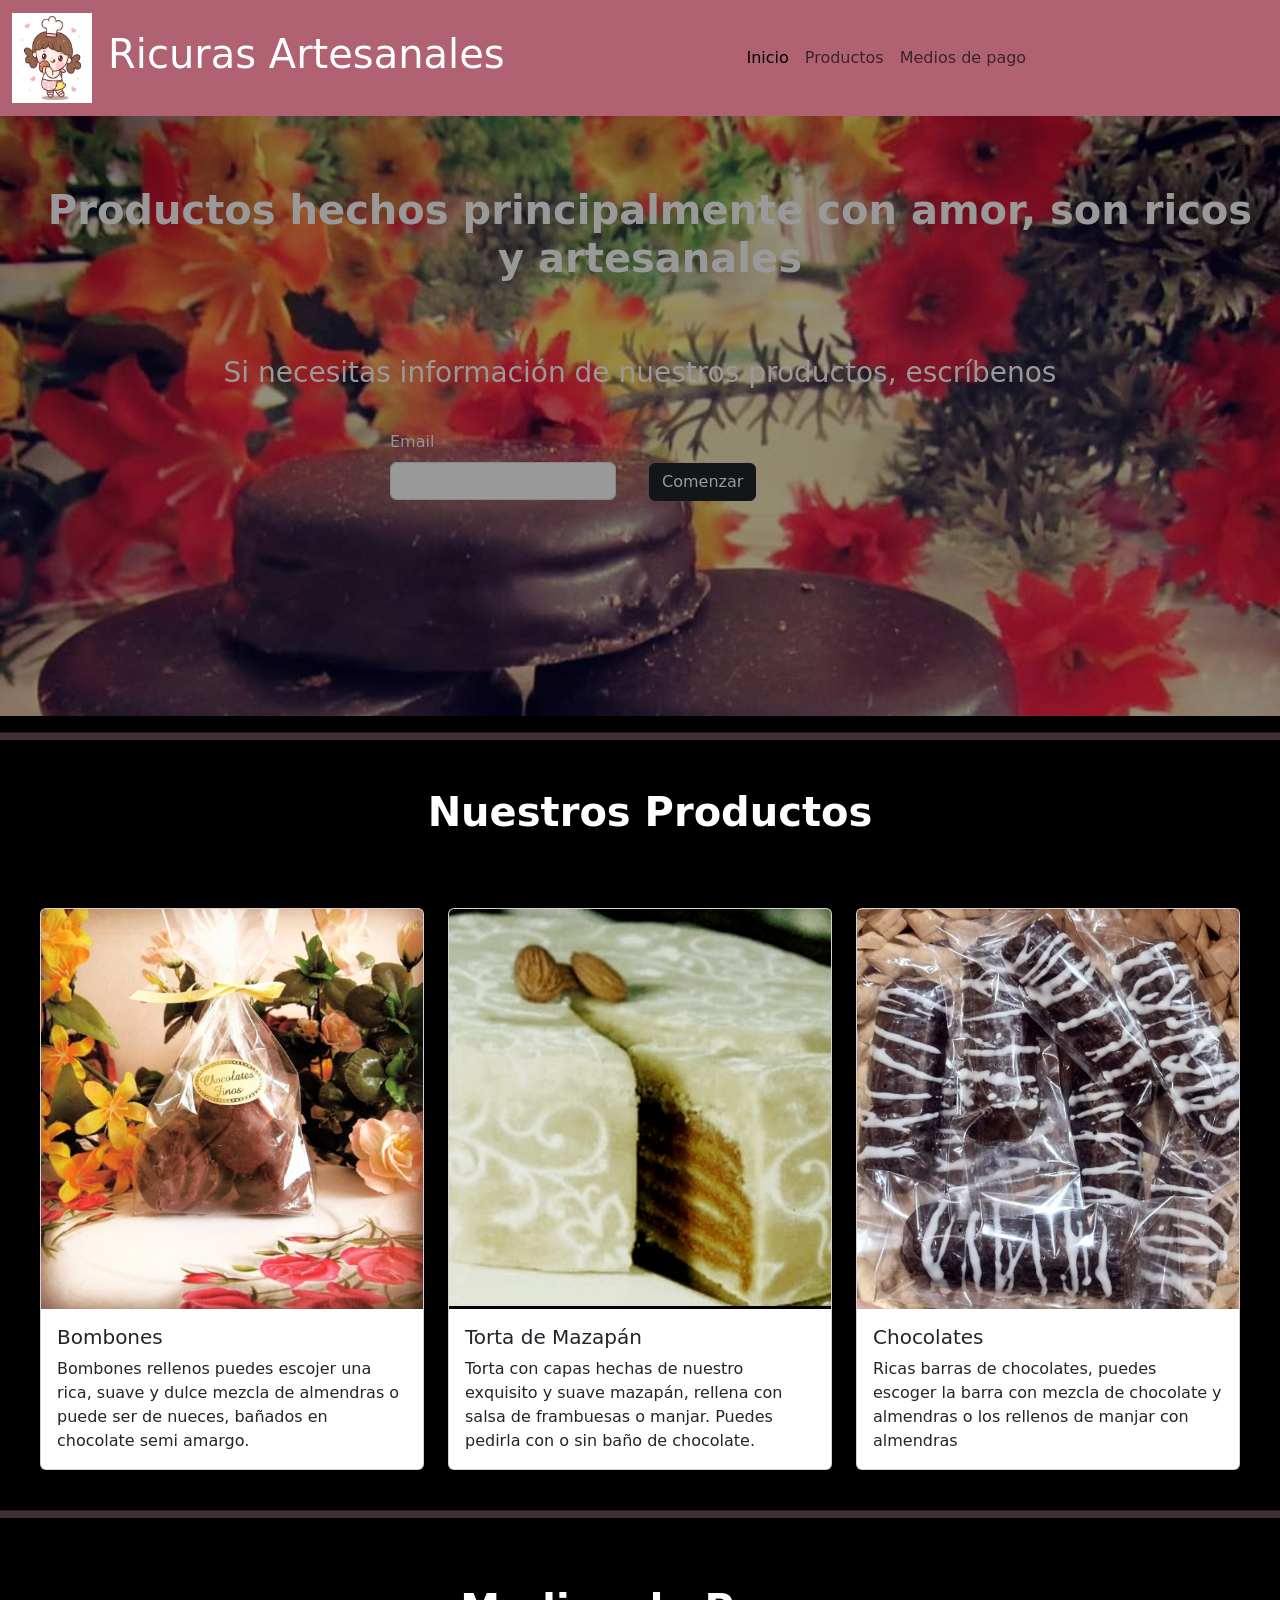
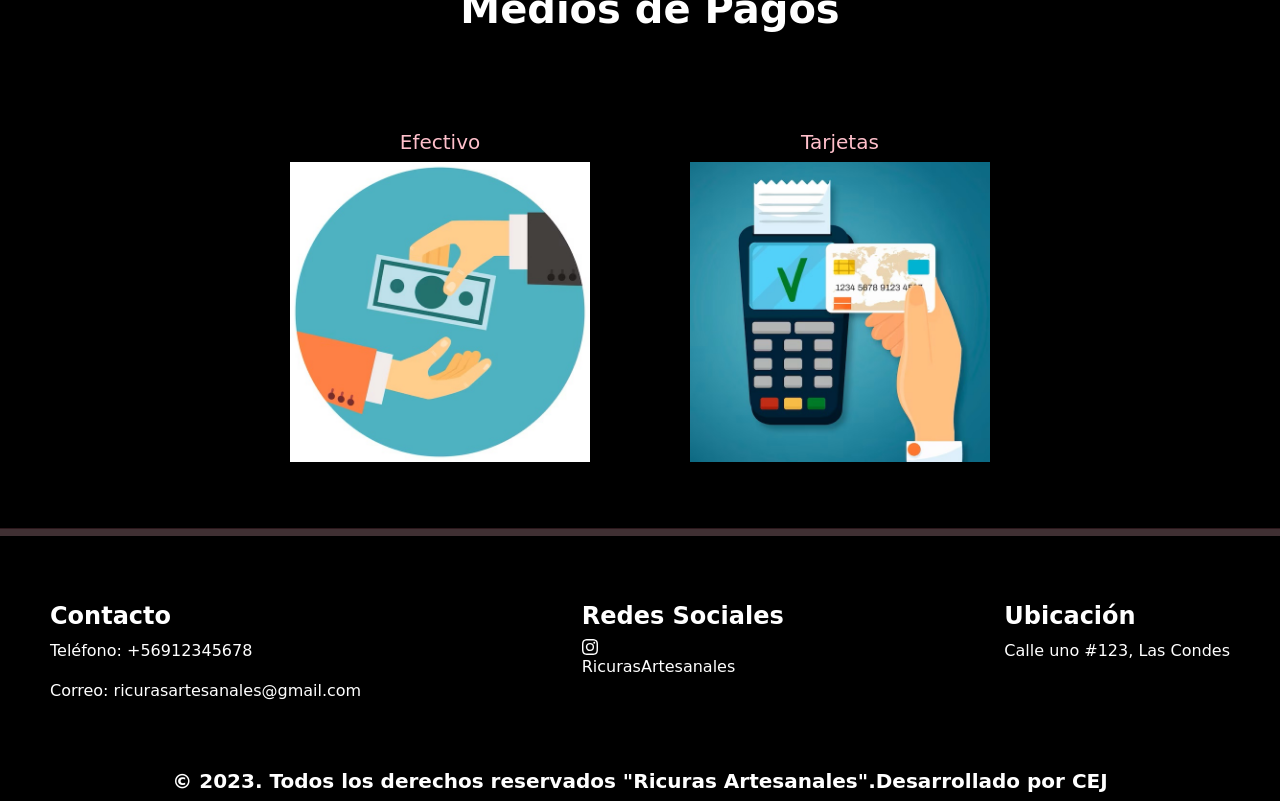
<file: index.html>
<!DOCTYPE html>
<html lang="en">

<head>
  <meta charset="UTF-8">
  <meta name="viewport" content="width=device-width, initial-scale=1.0">
  <title>RicurasArtesanales</title>
  <!-- BS -->
  <link href="https://cdn.jsdelivr.net/npm/bootstrap@5.3.0/dist/css/bootstrap.min.css" rel="stylesheet"
    integrity="sha384-9ndCyUaIbzAi2FUVXJi0CjmCapSmO7SnpJef0486qhLnuZ2cdeRhO02iuK6FUUVM" crossorigin="anonymous">
  <!-- CSS -->
  <link rel="stylesheet" href="css/ricurasartesanales.css">
  <!-- fa -->
  <link rel="stylesheet" href="https://cdnjs.cloudflare.com/ajax/libs/font-awesome/6.4.0/css/all.min.css"
    integrity="sha512-iecdLmaskl7CVkqkXNQ/ZH/XLlvWZOJyj7Yy7tcenmpD1ypASozpmT/E0iPtmFIB46ZmdtAc9eNBvH0H/ZpiBw=="
    crossorigin="anonymous" referrerpolicy="no-referrer" />

</head>

<body>
  <header class="header navbar-magenta">
    <nav class="navbar navbar-expand-lg bg-body-tertiary navbar-magenta">
      <div class="container-fluid navbar-magenta">
        <a class="navbar-brand" href="#">
          <img src="/Images/logo.jpg" alt="" width="80" height="90">
        </a>
        <h1>Ricuras Artesanales</h1>
        <button class="navbar-toggler" type="button" data-bs-toggle="collapse" data-bs-target="#navbarNav"
          aria-controls="navbarNav" aria-expanded="false" aria-label="Toggle navigation">
          <span class="navbar-toggler-icon"></span>
        </button>
        <div class="collapse navbar-collapse" id="navbarNav">
          <ul class="navbar-nav mx-auto">
            <li class="nav-item">
              <a class="nav-link active" aria-current="page" href="#">Inicio</a>
            </li>
            <li class="nav-item">
              <a class="nav-link" href="#">Productos</a>
            </li>
            <li class="nav-item">
              <a class="nav-link" href="#">Medios de pago</a>
            </li>

          </ul>
        </div>
      </div>
    </nav>

    </div>

  </header>
  <section class="S1">
    <div class="main_title">
      <h1 class="texto1"><b>Productos hechos principalmente con amor, son ricos y artesanales</b></h1>
      <h3 class="texto2">Si necesitas información de nuestros productos, escríbenos</h3>
    </div>
    <div class="button_b">
      <div class="mb-3">
        <label for="exampleInputEmail1" class="form-label text-light">Email</label>
        <input type="email" class="form-control" id="exampleInputEmail1" aria-describedby="emailHelp">
        <div id="emailHelp" class="form-text text-light"></div>
      </div>
      <div class="mainbutton"><button type="submit" class="btn btn-dark">Comenzar</button></div>
    </div>
    
  </section>

  <hr size="10px" color="pink" />

  <section class="contenedor-tarjetas">
    <h1 class="texto1"><b>Nuestros Productos</b></h1>
    <div class="row row-cols-1 row-cols-md-3 g-4">
      <div class="col">
        <div class="card h-100">
          <img src="./Images/Bombones.jpeg" class="card-img-top" alt="...">
          <div class="card-body">
            <h5 class="card-title">Bombones</h5>
            <p class="card-text">Bombones rellenos puedes escojer una rica, suave y dulce mezcla de almendras o puede
              ser de nueces, bañados en chocolate semi amargo.</p>
          </div>
        </div>
      </div>
      <div class="col">
        <div class="card h-100">
          <img src="./Images/Torta.jpeg" class="card-img-top" alt="...">
          <div class="card-body">
            <h5 class="card-title">Torta de Mazapán</h5>
            <p class="card-text">Torta con capas hechas de nuestro exquisito y suave mazapán, rellena con salsa de
              frambuesas o manjar. Puedes pedirla con o sin baño de chocolate.</p>
          </div>
        </div>
      </div>
      <div class="col">
        <div class="card h-100">
          <img src="./Images/Chocolate.jpeg" class="card-img-top" alt="...">
          <div class="card-body">
            <h5 class="card-title">Chocolates</h5>
            <p class="card-text">Ricas barras de chocolates, puedes escoger la barra con mezcla de chocolate y almendras
              o los rellenos de manjar con almendras</p>
          </div>
        </div>
      </div>
    </div>
  </section>


  <hr size="10px" color="pink" />

  <section class="S3">
    <h1 class="texto1"><b>Medios de Pagos</b></h1>
    <div class="contenedor-pag">
      <div class="pag">
        <h5 class="cash">Efectivo</h5>
        <img src="./Images/efectivo.jpg" class="imgpag">
      </div>
      <div class="pag">
        <h5 class="cash">Tarjetas</h5>
        <img src="./Images/tarjeta.jpg" class="imgpag">
      </div>
    </div>
  </section>

  <hr size="10px" color="pink" />

  <footer>
    <div class="container-footer">
      <div class="footer-aling">
        <h4 class="contacto"><b>Contacto</b></h4>
        <p>Teléfono: +56912345678</p>
        <p>Correo: ricurasartesanales@gmail.com</p>

      </div>
      <div class="footer-aling">
        <h4 class="RRSS"><b>Redes Sociales</b></h4>
        <svg xmlns="http://www.w3.org/2000/svg" width="16" height="16" fill="currentColor" class="bi bi-instagram"
          viewBox="0 0 16 16">
          <path
            d="M8 0C5.829 0 5.556.01 4.703.048 3.85.088 3.269.222 2.76.42a3.917 3.917 0 0 0-1.417.923A3.927 3.927 0 0 0 .42 2.76C.222 3.268.087 3.85.048 4.7.01 5.555 0 5.827 0 8.001c0 2.172.01 2.444.048 3.297.04.852.174 1.433.372 1.942.205.526.478.972.923 1.417.444.445.89.719 1.416.923.51.198 1.09.333 1.942.372C5.555 15.99 5.827 16 8 16s2.444-.01 3.298-.048c.851-.04 1.434-.174 1.943-.372a3.916 3.916 0 0 0 1.416-.923c.445-.445.718-.891.923-1.417.197-.509.332-1.09.372-1.942C15.99 10.445 16 10.173 16 8s-.01-2.445-.048-3.299c-.04-.851-.175-1.433-.372-1.941a3.926 3.926 0 0 0-.923-1.417A3.911 3.911 0 0 0 13.24.42c-.51-.198-1.092-.333-1.943-.372C10.443.01 10.172 0 7.998 0h.003zm-.717 1.442h.718c2.136 0 2.389.007 3.232.046.78.035 1.204.166 1.486.275.373.145.64.319.92.599.28.28.453.546.598.92.11.281.24.705.275 1.485.039.843.047 1.096.047 3.231s-.008 2.389-.047 3.232c-.035.78-.166 1.203-.275 1.485a2.47 2.47 0 0 1-.599.919c-.28.28-.546.453-.92.598-.28.11-.704.24-1.485.276-.843.038-1.096.047-3.232.047s-2.39-.009-3.233-.047c-.78-.036-1.203-.166-1.485-.276a2.478 2.478 0 0 1-.92-.598 2.48 2.48 0 0 1-.6-.92c-.109-.281-.24-.705-.275-1.485-.038-.843-.046-1.096-.046-3.233 0-2.136.008-2.388.046-3.231.036-.78.166-1.204.276-1.486.145-.373.319-.64.599-.92.28-.28.546-.453.92-.598.282-.11.705-.24 1.485-.276.738-.034 1.024-.044 2.515-.045v.002zm4.988 1.328a.96.96 0 1 0 0 1.92.96.96 0 0 0 0-1.92zm-4.27 1.122a4.109 4.109 0 1 0 0 8.217 4.109 4.109 0 0 0 0-8.217zm0 1.441a2.667 2.667 0 1 1 0 5.334 2.667 2.667 0 0 1 0-5.334z" />
        </svg>
        <p>RicurasArtesanales</p>
      </div>

      <div class="footer-aling">
        <h4 class="ubicación"><b>Ubicación</b></h4>
        <p>Calle uno #123, Las Condes</p>

      </div>
    </div>
    <h5 class="cierre"><b>© 2023. Todos los derechos reservados "Ricuras Artesanales".Desarrollado por CEJ</b></h5>

  </footer>
  <script src="https://cdn.jsdelivr.net/npm/@popperjs/core@2.11.8/dist/umd/popper.min.js"
    integrity="sha384-I7E8VVD/ismYTF4hNIPjVp/Zjvgyol6VFvRkX/vR+Vc4jQkC+hVqc2pM8ODewa9r"
    crossorigin="anonymous"></script>
  <script src="https://cdn.jsdelivr.net/npm/bootstrap@5.3.0/dist/js/bootstrap.min.js"
    integrity="sha384-fbbOQedDUMZZ5KreZpsbe1LCZPVmfTnH7ois6mU1QK+m14rQ1l2bGBq41eYeM/fS"
    crossorigin="anonymous"></script>

</body>

</html>
</file>
<file: css/ricurasartesanales.css>
.navbar-magenta{
    background-color: rgb(177, 98, 114)!important;
   
}

hr{
    color: rgb(177, 98, 114)!important;
}
.logo{
    width: 25%;

}
body{
    background: black;
    color: white;
}
.navbar-listado{
    list-style: none;
    display: block;
}
.S1{
    background-image: url(../Images/Alfajor.jpeg);
    background-size: cover;
    height: 600px;
    padding: 20px;
    opacity: .6;
    display: flex;
    flex-direction: column;
}

.texto1{
    text-align: center;
    padding-left: 20px;
    margin-top: 4%;
    margin-bottom: 6%;
       
}
.texto2{
    margin: 30px 0px;
    text-align: center;
    
}
.button_b{
    width: 500px;
    margin: 10px auto;
    display: flex;
}
.mainbutton{
    margin: 33px;
}

.container-footer{
    display: flex;
    gap: 10px;
    justify-content: space-between;
    padding: 50px;
}
.footer-aling{
    display: flex;
    flex-direction: column;
}
.S2{
    display: flex;
    gap: 30px;
    flex-wrap: wrap;
    
    justify-content: center;
    align-items: center;
    padding: 100px 0px;
}
.contenedor-tarjetas{
    margin: 40px;
}
.card-img-top{
    width: 100%;
    height: 400px;

}
.card-container{
    width: 200px;
    height: auto;
    display: flex;
    justify-content: center;
    border: 1px solid black;
    margin: 20px 20px;

}
.card-content{
    padding: 2px;
}

   
.card-content h3{
    font-size: 20px;
    text-align: center;
}
.S3{
    display: flex;
    gap: 20px;
    flex-wrap: wrap;
    flex-direction: column;
    justify-content: center;
    align-items: center;
    
}
.imgpag{
    display: flex;
    width: 300px;
    display: flex;
}
.contenedor-pag{
    display: flex;
    gap: 100px;
    margin-bottom: 50px;
}
.cash{
    text-align: center;
    color:pink
}
.cierre{
    text-align: center;
}
footer{
    display: flex;
    flex-direction: column;
    
}
/* responsive */

@media screen and (max-width:750px){
    .contenedor-pag{
        flex-direction: column;
    }
    .container-footer{
        flex-direction: column;
    }
}
</file>
